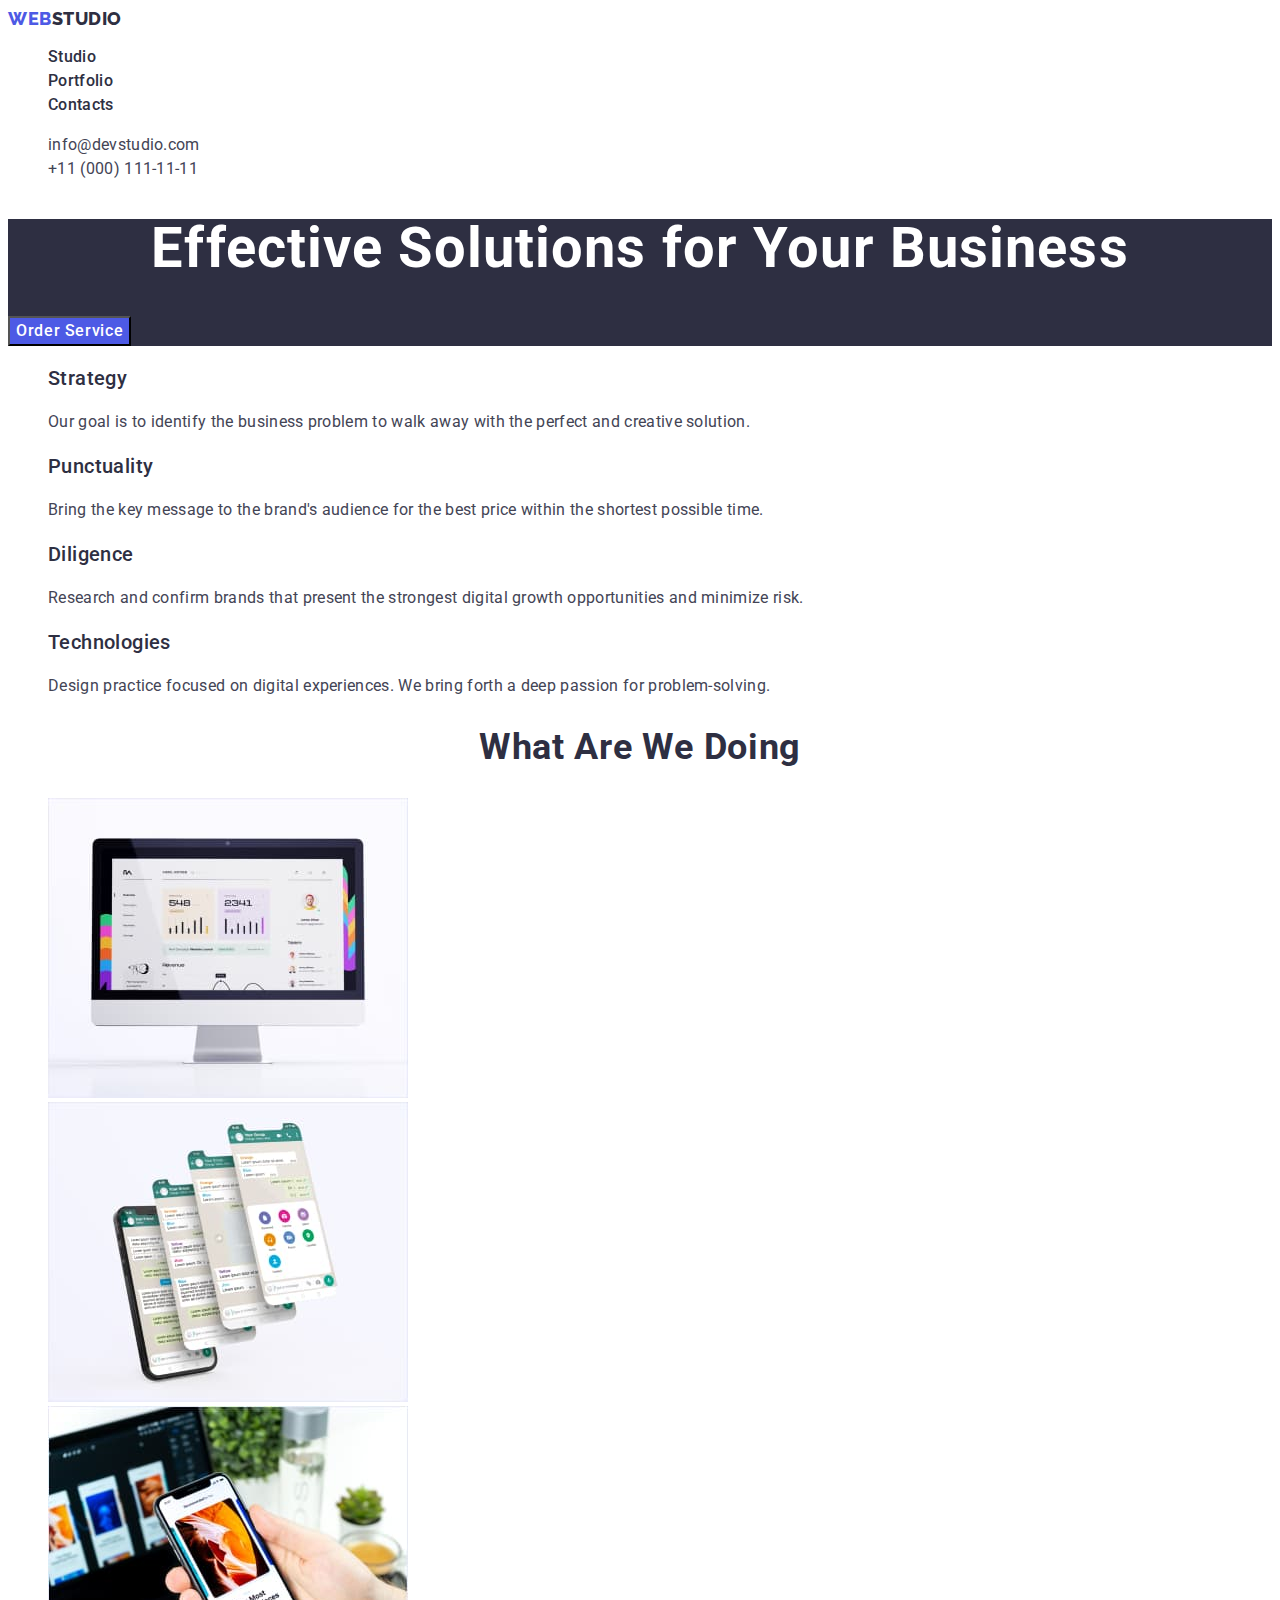
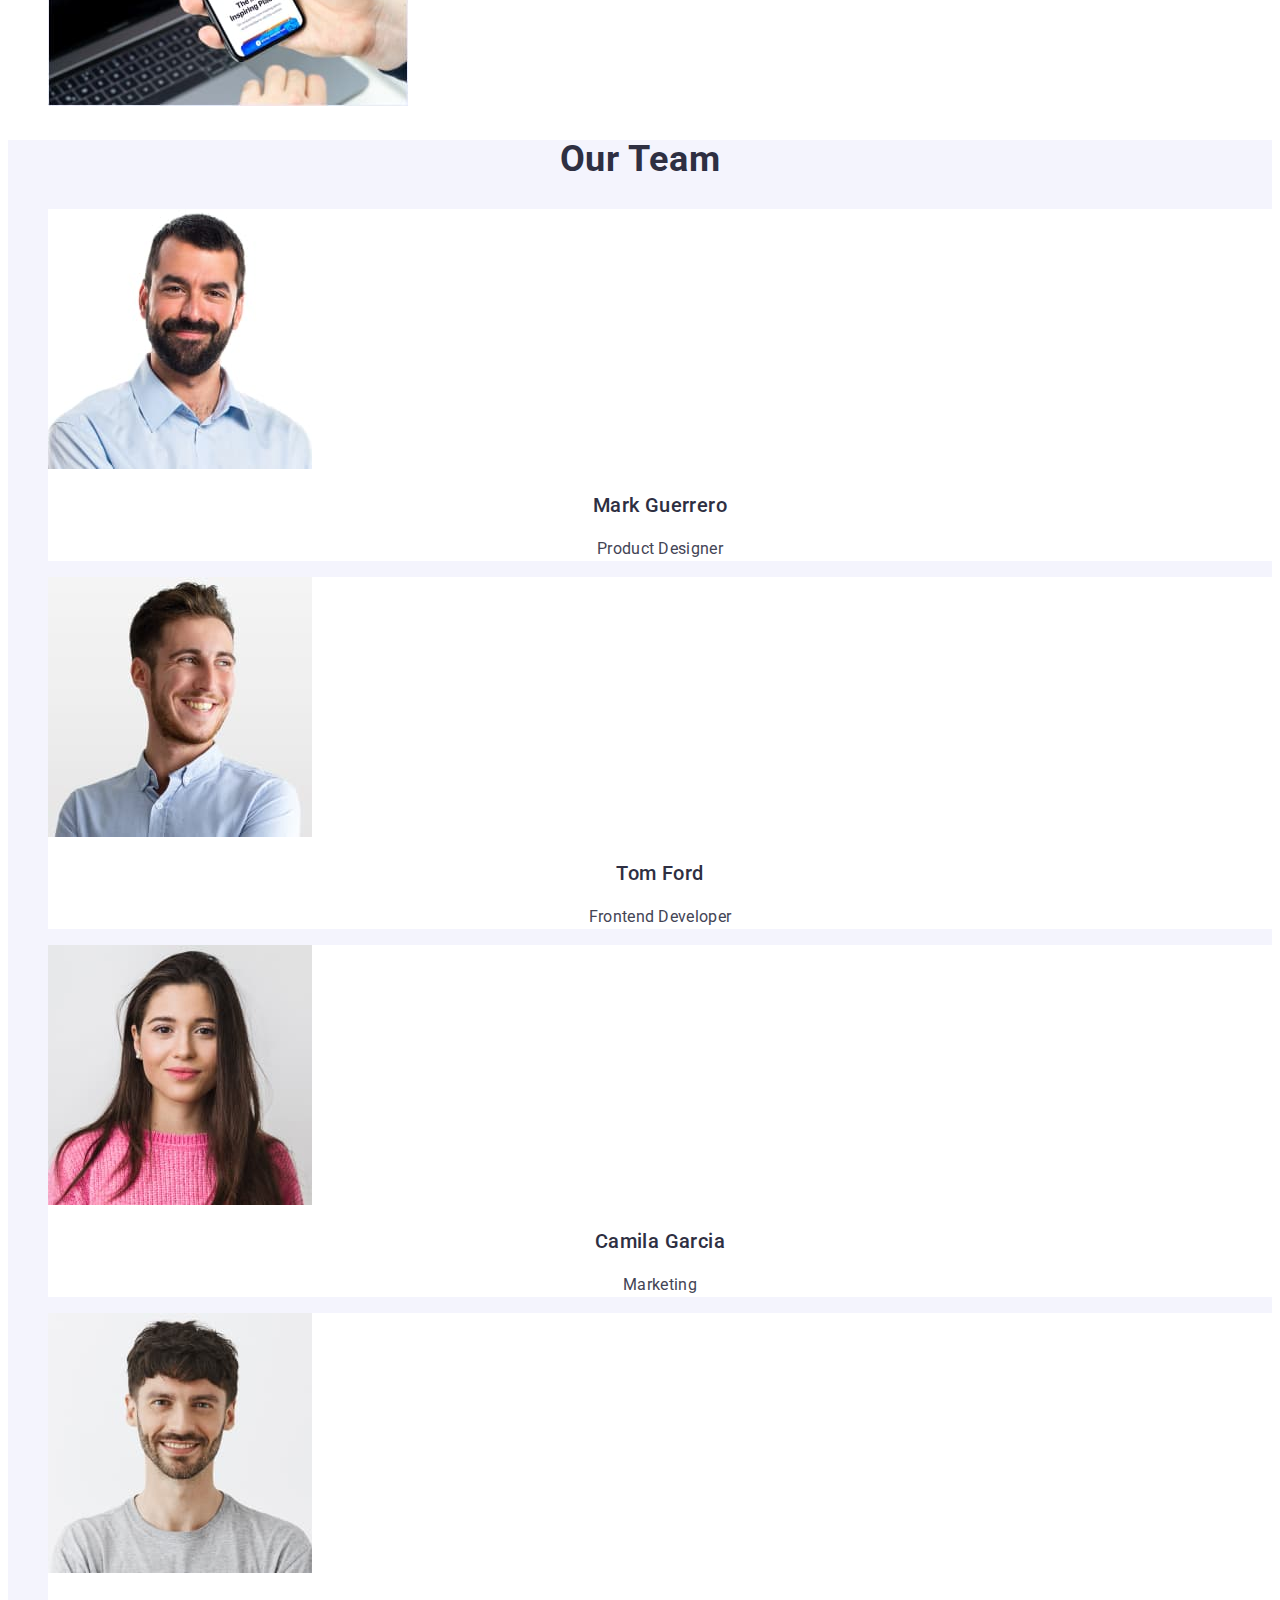
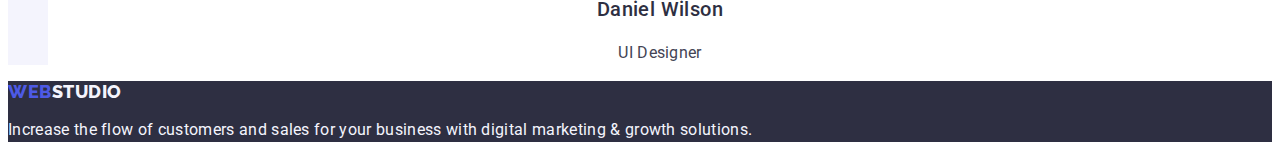
<file: index.html>
<!DOCTYPE html>
<html lang="en">
  <head>
    <meta charset="UTF-8" />
    <meta http-equiv="X-UA-Compatible" content="IE=edge" />
    <meta name="viewport" content="width=device-width, initial-scale=1.0" />
    <title>Main page</title>
    <link rel="preconnect" href="https://fonts.googleapis.com" />
    <link rel="preconnect" href="https://fonts.gstatic.com" crossorigin />
    <link
      href="https://fonts.googleapis.com/css2?family=Raleway:wght@800&family=Roboto:wght@400;500;700;900&display=swap"
      rel="stylesheet"
    />
    <link rel="stylesheet" href="./css/styles.css" />
  </head>
  <body>
    <!--================ HEADER =============== -->
    <header class="page-header">
      <nav class="page-nav">
        <a href="./index.html" class="link logo"
          >Web<span class="logo-text">Studio</span></a
        >
        <ul class="menu list">
          <li class="menu-item">
            <a class="menu-link link" href="./index.html">Studio</a>
          </li>
          <li class="menu-item">
            <a class="menu-link link" href="./portfolio.html">Portfolio</a>
          </li>
          <li class="menu-item">
            <a class="menu-link link" href="">Contacts</a>
          </li>
        </ul>
      </nav>
      <address class="contact-info">
        <ul class="list contact-info-list">
          <li class="contact-list-item">
            <a class="link contact-item" href="mailto:info@devstudio.com"
              >info@devstudio.com</a
            >
          </li>
          <li class="contact-list-item">
            <a class="link contact-item" href="tel:+110001111111"
              >+11 (000) 111-11-11</a
            >
          </li>
        </ul>
      </address>
    </header>
    <!--================ /HEADER =============== -->
    <main>
      <!-- =============== HERO ================== -->
      <section class="hero">
        <h1 class="hero-title">Effective Solutions for Your Business</h1>
        <button type="button" class="modal-btn">Order Service</button>
      </section>
      <!-- =============== /HERO ================== -->
      <!-- ================ ADVANTAGES =============== -->
      <section class="advantages">
        <!-- цей заголовок буде прихованим -->
        <h2 hidden class="title">Our Advantages</h2>
        <ul class="advantages-list list">
          <li class="advantages-list-item">
            <h3 class="subtitle">Strategy</h3>
            <p class="subtitle-description">
              Our goal is to identify the business problem to walk away with the
              perfect and creative solution.
            </p>
          </li>
          <li class="advantages-list-item">
            <h3 class="subtitle">Punctuality</h3>
            <p class="subtitle-description">
              Bring the key message to the brand's audience for the best price
              within the shortest possible time.
            </p>
          </li>
          <li class="advantages-list-item">
            <h3 class="subtitle">Diligence</h3>
            <p class="subtitle-description">
              Research and confirm brands that present the strongest digital
              growth opportunities and minimize risk.
            </p>
          </li>
          <li class="advantages-list-item">
            <h3 class="subtitle">Technologies</h3>
            <p class="subtitle-description">
              Design practice focused on digital experiences. We bring forth a
              deep passion for problem-solving.
            </p>
          </li>
        </ul>
      </section>
      <!-- ================ /ADVANTAGES =============== -->
      <!-- =============== WHAT WE DO =============== -->
      <section class="services">
        <h2 class="title">What are we doing</h2>
        <ul class="services-list list">
          <li class="services-list-item">
            <img
              class="services-image"
              src="./images/what-we-do-img/img-1.jpg"
              alt="monitor"
              width="360"
            />
          </li>
          <li class="services-list-item">
            <img
              class="services-image"
              src="./images/what-we-do-img/img-2.jpg"
              alt="phone screens"
              width="360"
            />
          </li>
          <li class="services-list-item">
            <img
              class="services-image"
              src="./images/what-we-do-img/img-3.jpg"
              alt="phone and laptop"
              width="360"
            />
          </li>
        </ul>
      </section>
      <!-- =============== /WHAT WE DO =============== -->
      <!-- =============== OUR TEAM =============== -->
      <section class="team">
        <h2 class="title">Our Team</h2>
        <ul class="team-list list">
          <li class="team-list-item">
            <img
              class="team-img"
              src="./images/our-team-img/img-4.jpg"
              alt="First employee"
              width="264"
            />
            <h3 class="team-name">Mark Guerrero</h3>
            <p class="team-text">Product Designer</p>
          </li>
          <li class="team-list-item">
            <img
              class="team-img"
              src="./images/our-team-img/img-5.jpg"
              alt="Second employee"
              width="264"
            />
            <h3 class="team-name">Tom Ford</h3>
            <p class="team-text">Frontend Developer</p>
          </li>
          <li class="team-list-item">
            <img
              class="team-img"
              src="./images/our-team-img/img-6.jpg"
              alt="Third employee"
              width="264"
            />
            <h3 class="team-name">Camila Garcia</h3>
            <p class="team-text">Marketing</p>
          </li>
          <li class="team-list-item">
            <img
              class="team-img"
              src="./images/our-team-img/img-7.jpg"
              alt="Fourth employee"
              width="264"
            />
            <h3 class="team-name">Daniel Wilson</h3>
            <p class="team-text">UI Designer</p>
          </li>
        </ul>
      </section>
      <!-- =============== /OUR TEAM =============== -->
    </main>
    <!-- =============== FOOTER ================== -->
    <footer class="footer">
      <a class="link logo" href="./index.html"
        >Web<span class="footer-logo-text">Studio</span></a
      >
      <p class="footer-text">
        Increase the flow of customers and sales for your business with digital
        marketing & growth solutions.
      </p>
    </footer>
    <!-- =============== /FOOTER ================== -->
  </body>
</html>
</file>
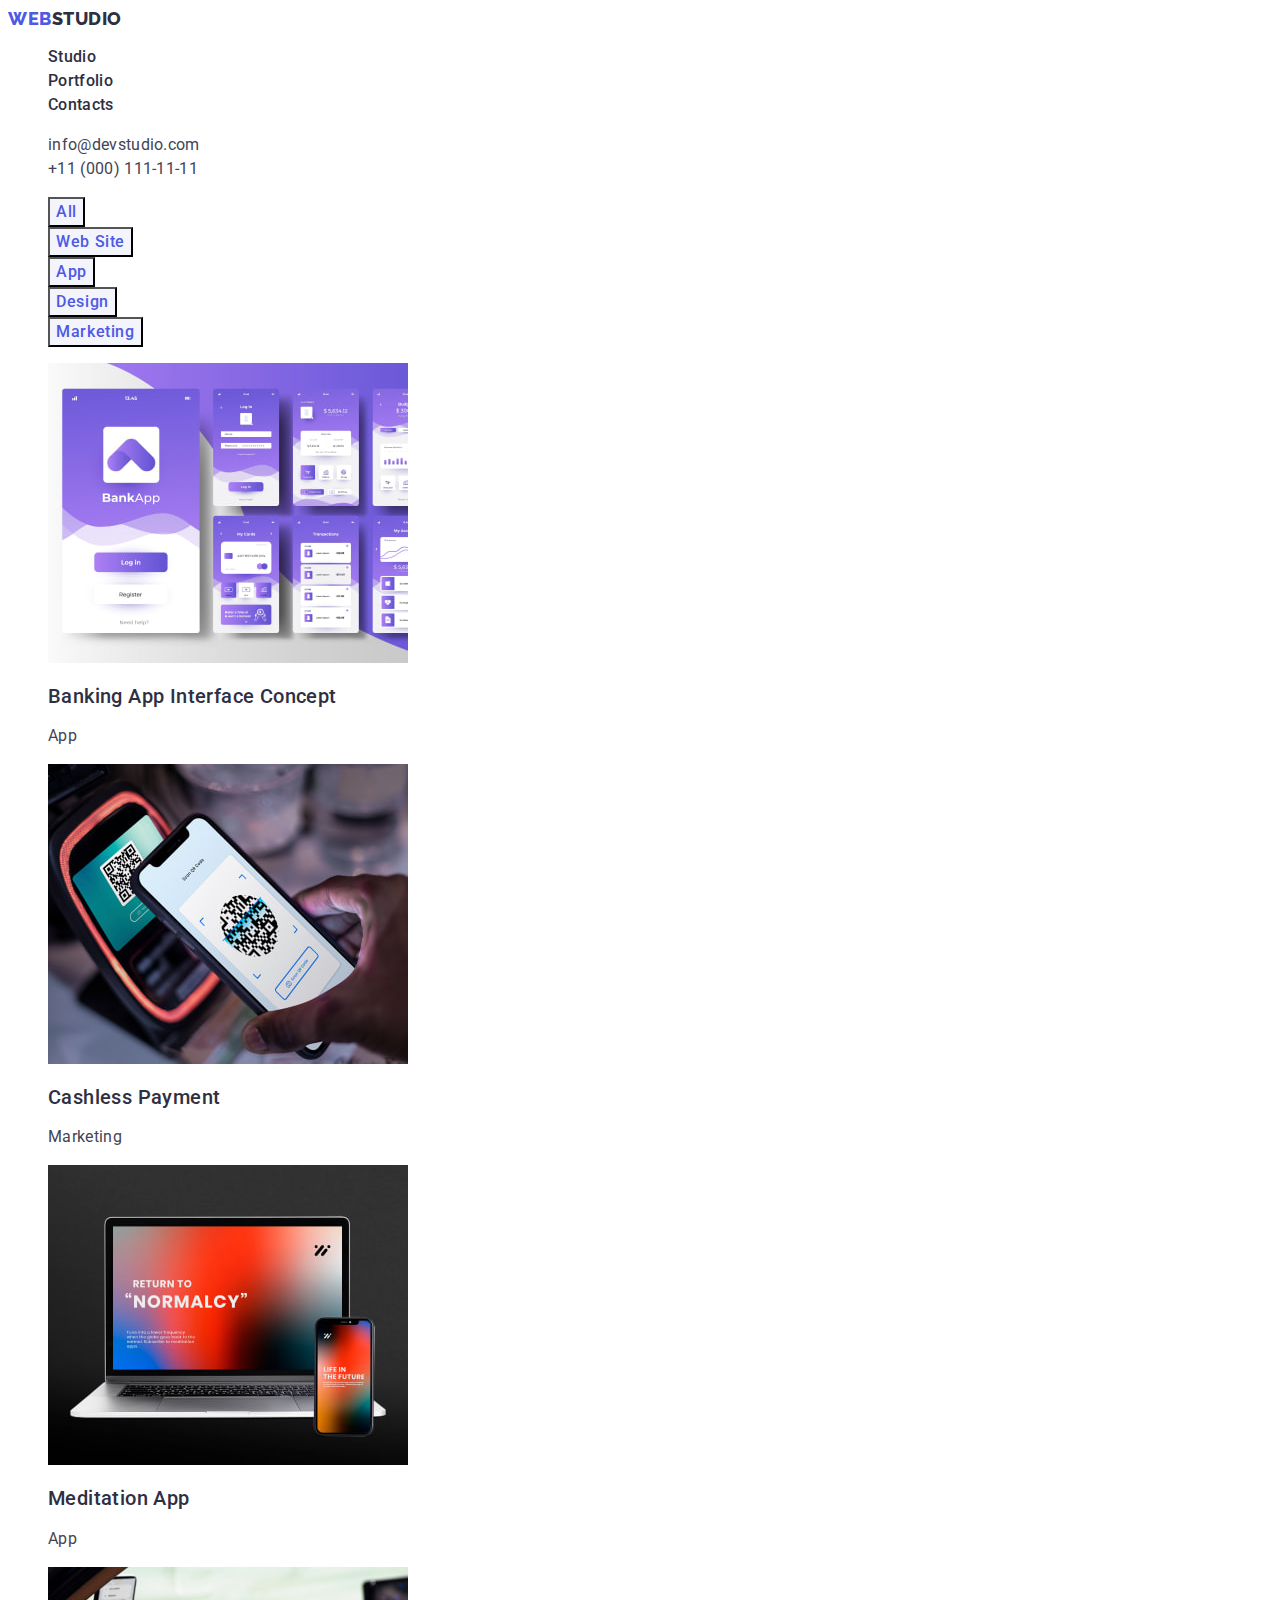
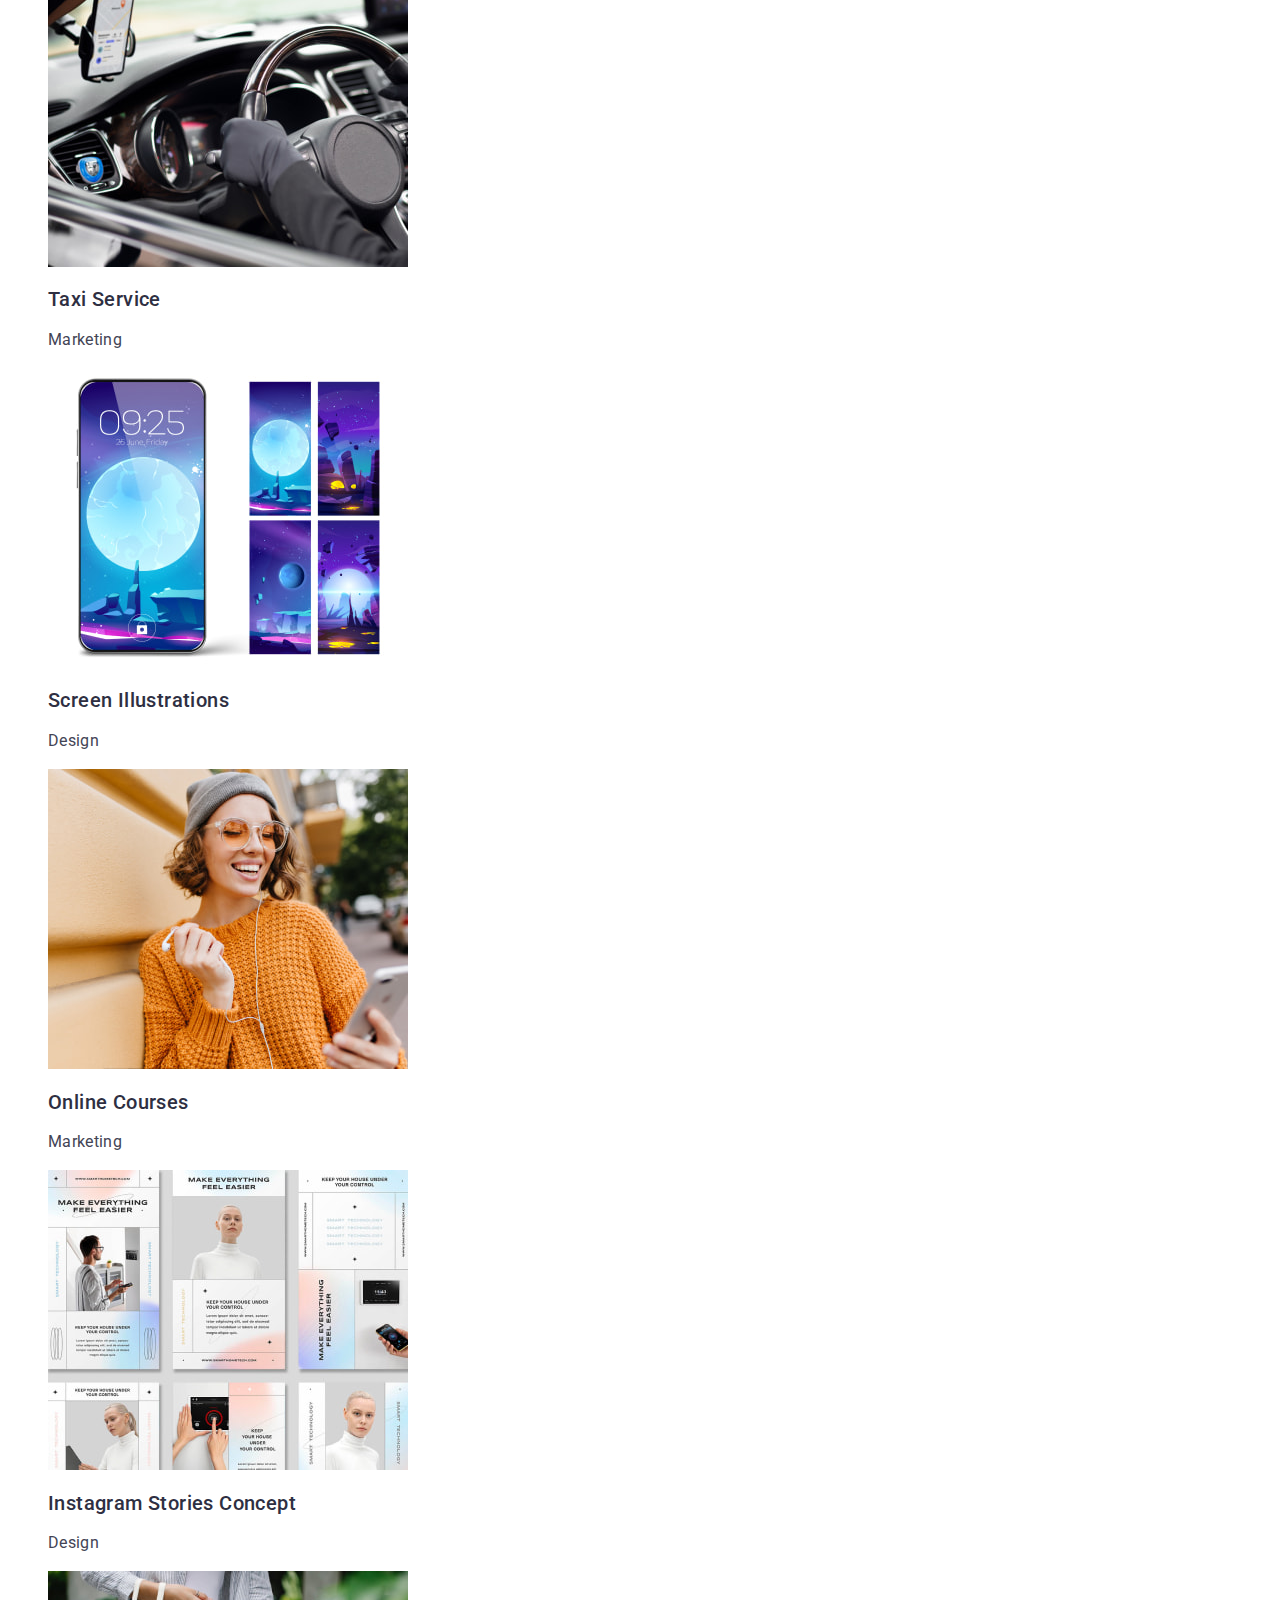
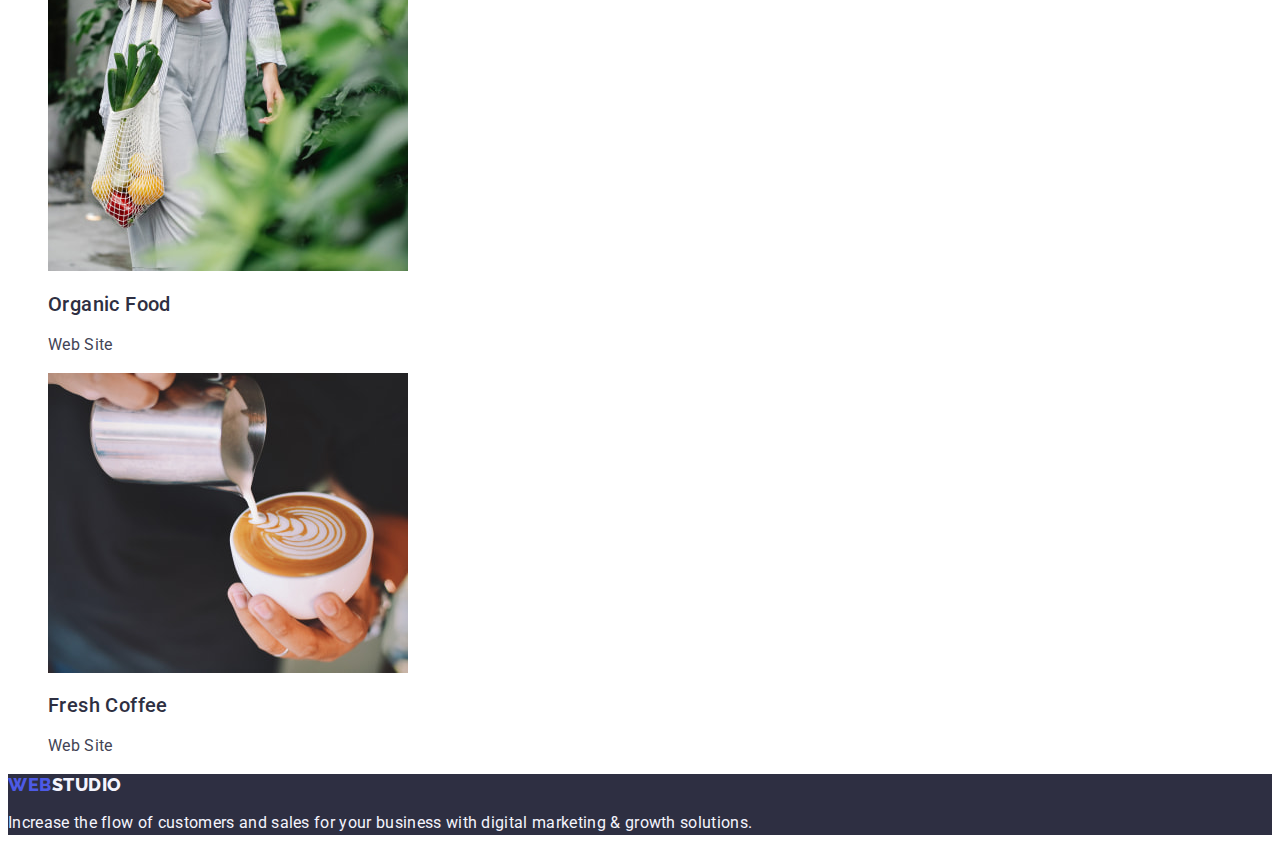
<file: portfolio.html>
<!DOCTYPE html>
<html lang="en">
  <head>
    <meta charset="UTF-8" />
    <meta http-equiv="X-UA-Compatible" content="IE=edge" />
    <meta name="viewport" content="width=device-width, initial-scale=1.0" />
    <title>Portfolio</title>
    <link rel="preconnect" href="https://fonts.googleapis.com" />
    <link rel="preconnect" href="https://fonts.gstatic.com" crossorigin />
    <link
      href="https://fonts.googleapis.com/css2?family=Raleway:wght@800&family=Roboto:wght@400;500;700;900&display=swap"
      rel="stylesheet"
    />
    <link rel="stylesheet" href="./css/styles.css" />
  </head>
  <body>
    <!--================ HEADER =============== -->
    <header class="page-header">
      <nav class="page-nav">
        <a href="./index.html" class="link logo"
          >Web<span class="logo-text">Studio</span></a
        >
        <ul class="menu list">
          <li class="menu-item">
            <a class="menu-link link" href="./index.html">Studio</a>
          </li>
          <li class="menu-item">
            <a class="menu-link link" href="./portfolio.html">Portfolio</a>
          </li>
          <li class="menu-item">
            <a class="menu-link link" href="">Contacts</a>
          </li>
        </ul>
      </nav>
      <address class="contact-info">
        <ul class="list contact-info-list">
          <li class="contact-list-item">
            <a class="link contact-item" href="mailto:info@devstudio.com"
              >info@devstudio.com</a
            >
          </li>
          <li class="contact-list-item">
            <a class="link contact-item" href="tel:+110001111111"
              >+11 (000) 111-11-11</a
            >
          </li>
        </ul>
      </address>
    </header>
    <!--================ /HEADER =============== -->
    <main>
      <!-- ========== PORTFOLIO ===============-->
      <section class="portfolio">
        <h1 hidden>Portfolio</h1>
        <ul class="filter-btn-list list">
          <li class="filter-list-item">
            <button type="button" class="filter-btn">All</button>
          </li>
          <li class="filter-list-item">
            <button type="button" class="filter-btn">Web Site</button>
          </li>
          <li class="filter-list-item">
            <button type="button" class="filter-btn">App</button>
          </li>
          <li class="filter-list-item">
            <button type="button" class="filter-btn">Design</button>
          </li>
          <li class="filter-list-item">
            <button type="button" class="filter-btn">Marketing</button>
          </li>
        </ul>
        <ul class="portfolio-list list">
          <li class="portfolio-list-item">
            <a href="" class="portfolio-list-link link"
              ><img src="./images/portfolio-images/bankapp.jpg" alt="BankApp" />
              <h2 class="subtitle">Banking App Interface Concept</h2>
              <p class="subtitle-description">App</p>
            </a>
          </li>
          <li class="portfolio-list-item">
            <a href="" class="portfolio-list-link link">
              <img
                src="./images/portfolio-images/cashless-payment.jpg"
                alt="Cashless Payment"
                width="360"
              />
              <h2 class="subtitle">Cashless Payment</h2>
              <p class="subtitle-description">Marketing</p>
            </a>
          </li>
          <li class="portfolio-list-item">
            <a href="" class="portfolio-list-link link">
              <img
                src="./images/portfolio-images/meditation.jpg"
                alt="Meditation App"
                width="360"
              />
              <h2 class="subtitle">Meditation App</h2>
              <p class="subtitle-description">App</p>
            </a>
          </li>
          <li class="portfolio-list-item">
            <a href="" class="portfolio-list-link link">
              <img
                src="./images/portfolio-images/taxi.jpg"
                alt="Taxi Service"
                width="360"
              />
              <h2 class="subtitle">Taxi Service</h2>
              <p class="subtitle-description">Marketing</p>
            </a>
          </li>
          <li class="portfolio-list-item">
            <a href="" class="portfolio-list-link link">
              <img
                src="./images/portfolio-images/screen-illustrations.jpg"
                alt="Screen Illustrations"
                width="360"
              />
              <h2 class="subtitle">Screen Illustrations</h2>
              <p class="subtitle-description">Design</p>
            </a>
          </li>
          <li class="portfolio-list-item">
            <a href="" class="portfolio-list-link link">
              <img
                src="./images/portfolio-images/online-courses.jpg"
                alt="Online Courses"
                width="360"
              />
              <h2 class="subtitle">Online Courses</h2>
              <p class="subtitle-description">Marketing</p>
            </a>
          </li>
          <li class="portfolio-list-item">
            <a href="" class="portfolio-list-link link">
              <img
                src="./images/portfolio-images/stories-concept.jpg"
                alt="Instagram Stories Concept"
                width="360"
              />
              <h2 class="subtitle">Instagram Stories Concept</h2>
              <p class="subtitle-description">Design</p>
            </a>
          </li>
          <li class="portfolio-list-item">
            <a href="" class="portfolio-list-link link">
              <img
                src="./images/portfolio-images/organic-food.jpg"
                alt="Organic Food"
                width="360"
              />
              <h2 class="subtitle">Organic Food</h2>
              <p class="subtitle-description">Web Site</p>
            </a>
          </li>
          <li class="portfolio-list-item">
            <a href="" class="portfolio-list-link link">
              <img
                src="./images/portfolio-images/fresh-coffee.jpg"
                alt="Fresh Coffee"
                width="360"
              />
              <h2 class="subtitle">Fresh Coffee</h2>
              <p class="subtitle-description">Web Site</p>
            </a>
          </li>
        </ul>
      </section>
      <!-- ========== /PORTFOLIO ===============-->
    </main>
    <!-- =============== FOOTER ================== -->
    <footer class="footer">
      <a class="link logo" href="./index.html"
        >Web<span class="footer-logo-text">Studio</span></a
      >
      <p class="footer-text">
        Increase the flow of customers and sales for your business with digital
        marketing & growth solutions.
      </p>
    </footer>
    <!-- =============== /FOOTER ================== -->
  </body>
</html>
</file>
<file: css/styles.css>
:root {
  --primary-text-color: #2e2f42;
  --secondary-text-color: #434455;
  --light-text-color: #fff;
  --cloud-text-color: #f4f4fd;

  --primary-bg-color: #fff;
  --secondary-bg-color: #2e2f42;
  --cloud-bg-color: #f4f4fd;
}

body {
  font-family: 'Roboto', sans-serif;
  color: var(--secondary-text-color);
  background-color: var(--primary-bg-color);
}

/**
  |============================
  | COMPONENTS
  |============================
*/
.list {
  list-style: none;
}

.link {
  text-decoration: none;
}

.title {
  font-size: 36px;
  line-height: 1.11;
  text-align: center;
  letter-spacing: 0.02em;
  text-transform: capitalize;
  color: var(--primary-text-color);
}

.subtitle {
  font-weight: 500;
  font-size: 20px;
  line-height: 1.2;
  letter-spacing: 0.02em;
  color: var(--primary-text-color);
}

.subtitle-description {
  font-size: 16px;
  line-height: 1.5;
  letter-spacing: 0.02em;
  color: var(--secondary-text-color);
}
/**
  |============================
  | /COMPONENTS
  |============================
*/

/**
  |============================
  | HEADER
  |============================
*/

.logo {
  font-family: 'Raleway', sans-serif;
  font-weight: 800;
  font-size: 18px;
  line-height: 1.17;
  display: flex;
  align-items: center;
  letter-spacing: 0.03em;
  text-transform: uppercase;
  color: #4d5ae5;
}

.logo-text {
  font-family: 'Raleway', sans-serif;
  font-weight: 800;
  font-size: 18px;
  line-height: 1.17;
  display: flex;
  align-items: center;
  letter-spacing: 0.03em;
  text-transform: uppercase;
  color: var(--primary-text-color);
}

.menu-link {
  font-family: inherit;
  font-weight: 500;
  font-size: 16px;
  line-height: 1.5;
  letter-spacing: 0.02em;
  color: var(--primary-text-color);
}

.menu-link:hover,
.menu-link:focus,
.menu-link:active {
  color: #404bbf;
}

.contact-info {
  font-style: normal;
}

.contact-item {
  font-family: inherit;
  font-weight: 400;
  font-size: 16px;
  line-height: 1.5;
  letter-spacing: 0.02em;
  color: var(--secondary-text-color);
}
.contact-item:hover,
.contact-item:focus,
.contact-item:active {
  color: #404bbf;
}

/**
  |============================
  | /HEADER
  |============================
*/

/**
  |============================
  | HERO
  |============================
*/
.hero {
  background-color: var(--secondary-bg-color);
}

.hero-title {
  font-size: 56px;
  line-height: 1.07;
  text-align: center;
  letter-spacing: 0.02em;
  color: var(--light-text-color);
}

.modal-btn {
  font-family: inherit;
  font-weight: 500;
  font-size: 16px;
  line-height: 1.5;
  display: flex;
  align-items: center;
  letter-spacing: 0.04em;
  color: var(--light-text-color);
  background: #4d5ae5;
  cursor: pointer;
}

.modal-btn:hover,
.modal-btn:focus {
  background: #404bbf;
}
/**
  |============================
  | /HERO
  |============================
*/

/**
  |============================
  | Advantages
  |============================
*/

/**
  |============================
  | /Advantages
  |============================
*/

/**
  |============================
  | Services
  |============================
*/

/**
  |============================
  | /Services
  |============================
*/

/**
  |============================
  | TEAM
  |============================
*/
.team {
  background-color: var(--cloud-bg-color);
}

.team-list-item {
  background-color: var(--primary-bg-color);
}

.team-name {
  font-weight: 500;
  font-size: 20px;
  line-height: 1.2;
  text-align: center;
  letter-spacing: 0.02em;
  color: var(--primary-text-color);
}

.team-text {
  font-size: 16px;
  line-height: 1.5;
  text-align: center;
  letter-spacing: 0.02em;
  color: var(--secondary-text-color);
}
/**
  |============================
  | /TEAM
  |============================
*/

/**
  |============================
  | FOOTER
  |============================
*/
.footer {
  background-color: var(--secondary-bg-color);
}

.footer-logo-text {
  font-family: 'Raleway', sans-serif;
  font-weight: 800;
  font-size: 18px;
  line-height: 1.17;
  display: flex;
  align-items: center;
  letter-spacing: 0.03em;
  text-transform: uppercase;
  color: var(--cloud-text-color);
}

.footer-text {
  font-size: 16px;
  line-height: 1.5;
  letter-spacing: 0.02em;
  color: var(--cloud-text-color);
}

/**
  |============================
  | /FOOTER
  |============================
*/

/**
  |============================
  | PORTFOLIO CSS
  |============================
*/
/* Header and footer same */

/* subtitle and subtitle-description class made earlier */

.filter-btn {
  font-family: inherit;
  font-weight: 500;
  font-size: 16px;
  line-height: 1.5;
  display: flex;
  align-items: center;
  text-align: center;
  letter-spacing: 0.04em;
  color: #4d5ae5;
  background: var(--cloud-bg-color);
}

.filter-btn:hover,
.filter-btn:focus {
  background: #404bbf;
  box-shadow: 0px 3px 1px rgba(0, 0, 0, 0.1), 0px 2px 1px rgba(0, 0, 0, 0.08),
    0px 2px 2px rgba(0, 0, 0, 0.12);
  border-radius: 4px;
  color: var(--light-text-color);
  cursor: pointer;
}
/**
  |============================
  | /PORTFOLIO CSS
  |============================
*/
</file>
